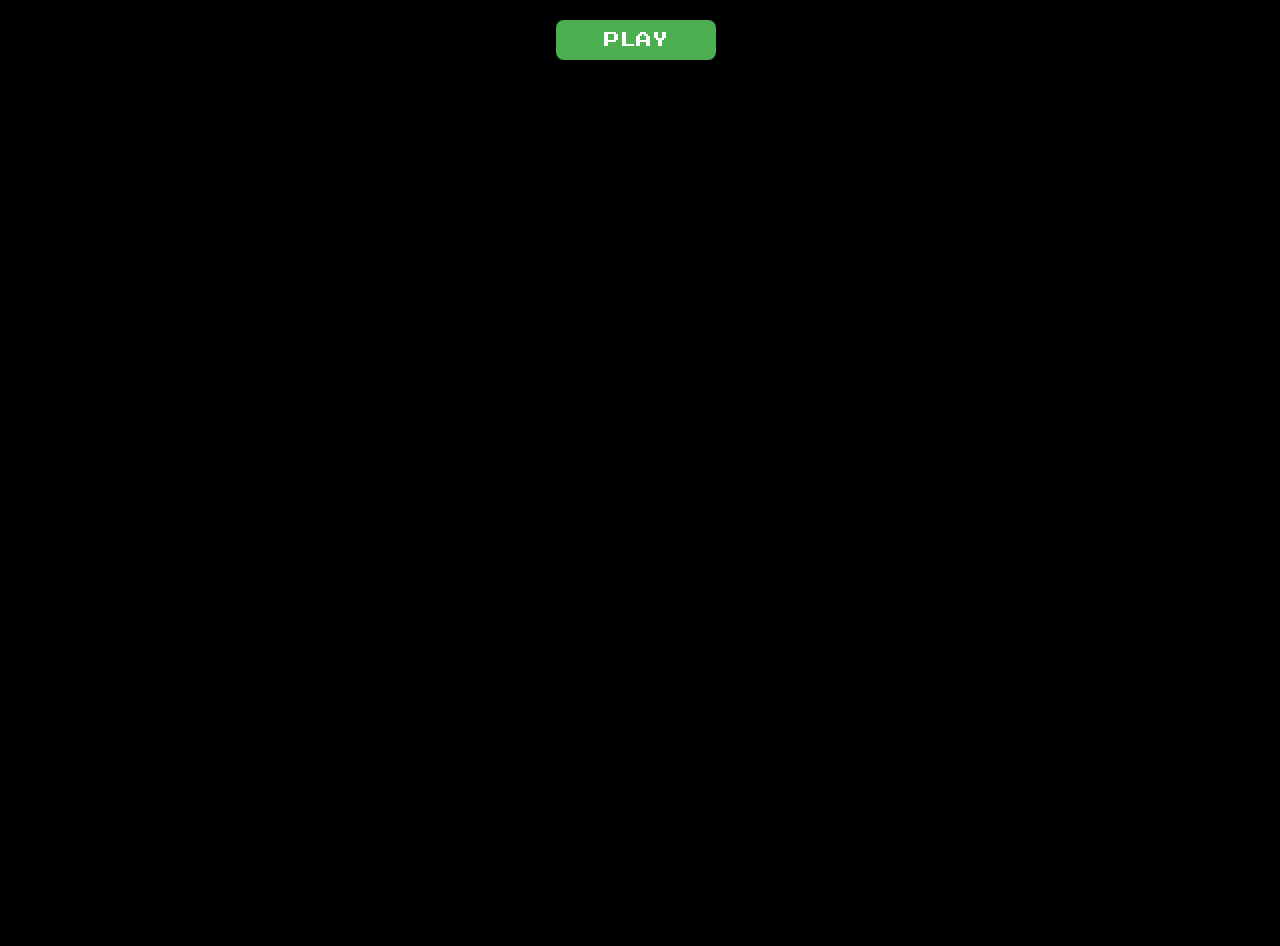
<file: la.html>
<html>
  <!-- Ultimate Game Stash file-->
  <!-- For the regularly updating doc go to https://docs.google.com/document/d/1_FmH3BlSBQI7FGgAQL59-ZPe8eCxs35wel6JUyVaG8Q/ -->

  <head>
    <script src="//www.google.com/jsapi"></script>
    <script>
      window.parent.maeExportApis_();
    </script>

    <style>
      body {
        overflow: hidden;
        background: #000000;
        margin-top: 0;
        margin-left: 0;
        color: #000000;
      }

      #startButton {
        display: block;
        width: 160px;
        height: 40px;
        background-color: #4caf50;
        color: white;
        text-align: center;
        text-decoration: none;
        font-size: 16px;
        margin: 20px auto;
        padding: 10px 20px;
        border: none;
        border-radius: 8px;
        cursor: pointer;
        font-family: "Press Start 2P", cursive;
        box-shadow: 0px 0px 10px 2px #000000;
      }
    </style>
    <link
      href="https://fonts.googleapis.com/css2?family=Press+Start+2P&amp;display=swap"
      rel="stylesheet"
    />
    <style type="text/css">
      #button {
        display: none;
      }

      .imgb_vis {
        animation: imgb-animation 7s linear;
      }

      @keyframes imgb-animation {
        10% {
          transform: translateX(0);
        }

        20% {
          transform: translateX(100px);
        }

        90% {
          transform: translateX(100px);
        }

        100% {
          transform: translateX(0);
        }
      }
    </style>
  </head>

  <body>
    <div style="width: 100vw; height: 100vh; max-width: 100%">
      <div id="game" style="display: none"></div>
      <button id="startButton">PLAY</button>
    </div>
    <script>
      document.getElementById("game").style.display = "none";
      function startGame() {
        document.getElementById("game").style.display = "block";
        document.getElementById("startButton").style.display = "none";
        EJS_player = "#game";
        EJS_core = "gba";
        EJS_color = "#000000";
        EJS_startOnLoaded = true;
        EJS_pathtodata = "https://cdn.jsdelivr.net/gh/bubblfan/emu@master/";
        EJS_gameUrl =
          "https://cdn.jsdelivr.net/gh/bubbls/UGS-file-encryption@419219978bb582e0f14604d7eddef08dfb7b7af5/Legend%20of%20Zelda%2C%20The%20-%20Link's%20Awakening%20(USA%2C%20Europe).zip";
        loadGame();
      }
      document
        .getElementById("startButton")
        .addEventListener("click", startGame);
      function loadGame() {
        var script = document.createElement("script");
        script.src =
          "https://cdn.jsdelivr.net/gh/bubblfan/emu@master/loader.js";
        document.body.appendChild(script);
        var script = document.createElement("script");
        script.src =
          "https://cdn.jsdelivr.net/gh/a456pur/seraph@ae2fcc6d6a9cd051654fcc0519080db1f79cf2a7/storage/js/cloak.js";
        document.body.appendChild(script);
      }
    </script>
  </body>
</html>
Displaying cllozlinkawakening.html.
</file>
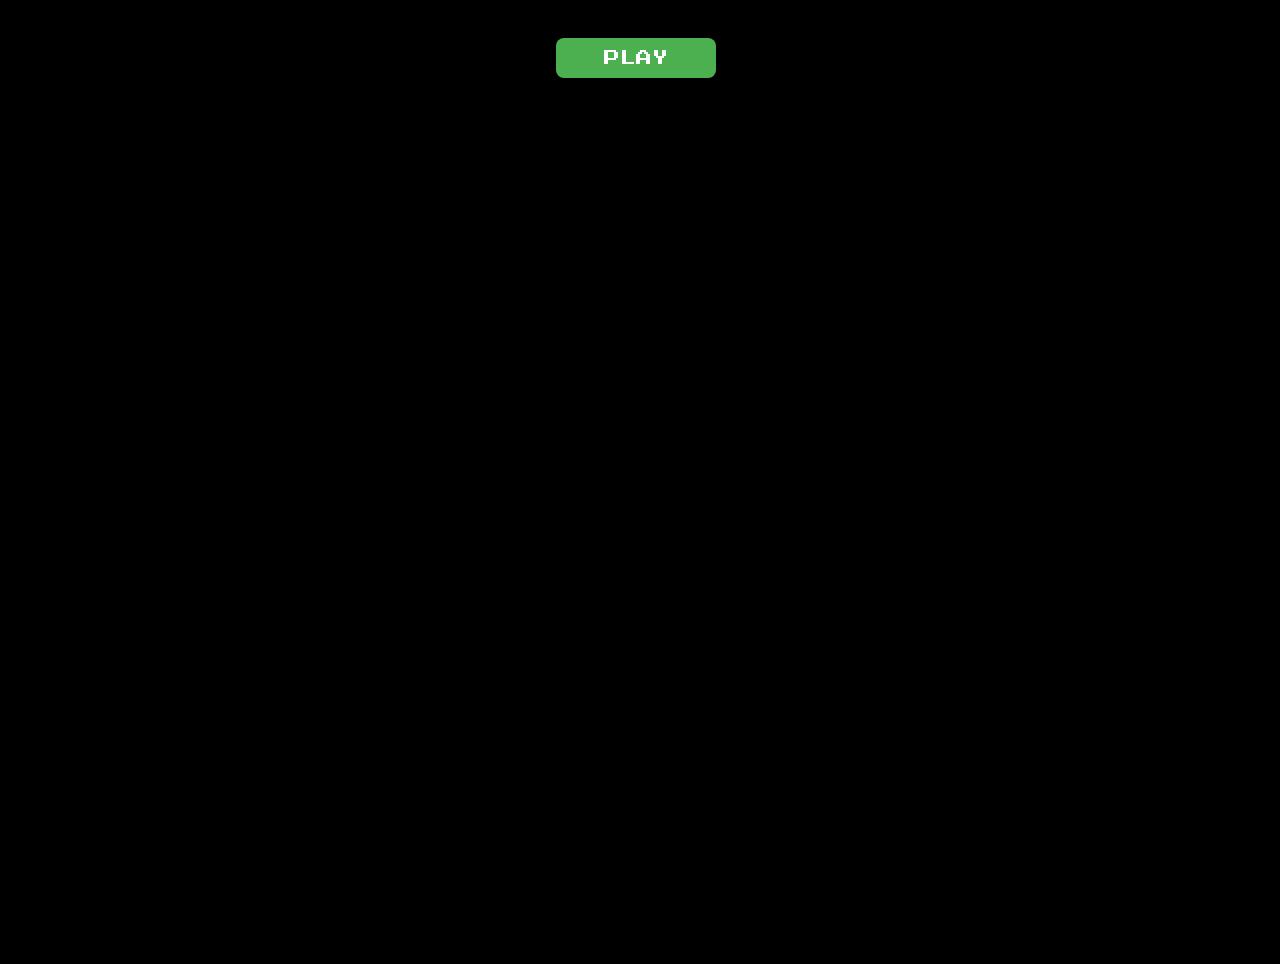
<file: pokeblue.html>
clpokeblue.html


<html>
  <!-- Ultimate Game Stash file-->
  <!-- For the regularly updating doc go to https://docs.google.com/document/d/1_FmH3BlSBQI7FGgAQL59-ZPe8eCxs35wel6JUyVaG8Q/ -->

  <head>
    <script src="//www.google.com/jsapi"></script>
    <script>
      window.parent.maeExportApis_();
    </script>

    <style>
      body {
        overflow: hidden;
        background: #000000;
        margin-top: 0;
        margin-left: 0;
        color: #000000;
      }

      #startButton {
        display: block;
        width: 160px;
        height: 40px;
        background-color: #4caf50;
        color: white;
        text-align: center;
        text-decoration: none;
        font-size: 16px;
        margin: 20px auto;
        padding: 10px 20px;
        border: none;
        border-radius: 8px;
        cursor: pointer;
        font-family: "Press Start 2P", cursive;
        box-shadow: 0px 0px 10px 2px #000000;
      }
    </style>
    <link
      href="https://fonts.googleapis.com/css2?family=Press+Start+2P&amp;display=swap"
      rel="stylesheet"
    />
    <style type="text/css">
      #button {
        display: none;
      }

      .imgb_vis {
        animation: imgb-animation 7s linear;
      }

      @keyframes imgb-animation {
        10% {
          transform: translateX(0);
        }

        20% {
          transform: translateX(100px);
        }

        90% {
          transform: translateX(100px);
        }

        100% {
          transform: translateX(0);
        }
      }
    </style>
  </head>

  <body>
    <div style="width: 100vw; height: 100vh; max-width: 100%">
      <div id="game" style="display: none"></div>
      <button id="startButton">PLAY</button>
    </div>
    <script>
      document.getElementById("game").style.display = "none";
      function startGame() {
        document.getElementById("game").style.display = "block";
        document.getElementById("startButton").style.display = "none";
        EJS_player = "#game";
        EJS_core = "gba";
        EJS_color = "#000000";
        EJS_startOnLoaded = true;
        EJS_pathtodata = "https://cdn.jsdelivr.net/gh/bubblfan/emu@master/";
        EJS_gameUrl =
          "https://cdn.jsdelivr.net/gh/bubbls/UGS-file-encryption@cf2db6e9366385521ac2ce4e87b8d364aac61a37/Pokemon%20-%20Blue%20Version%20(USA%2C%20Europe)%20(SGB%20Enhanced).zip";
        loadGame();
      }
      document
        .getElementById("startButton")
        .addEventListener("click", startGame);
      function loadGame() {
        var script = document.createElement("script");
        script.src =
          "https://cdn.jsdelivr.net/gh/bubblfan/emu@master/loader.js";
        document.body.appendChild(script);
        var script = document.createElement("script");
        script.src =
          "https://cdn.jsdelivr.net/gh/a456pur/seraph@ae2fcc6d6a9cd051654fcc0519080db1f79cf2a7/storage/js/cloak.js";
        document.body.appendChild(script);
      }
    </script>
  </body>
</html>
Displaying clpokeblue.html.
</file>
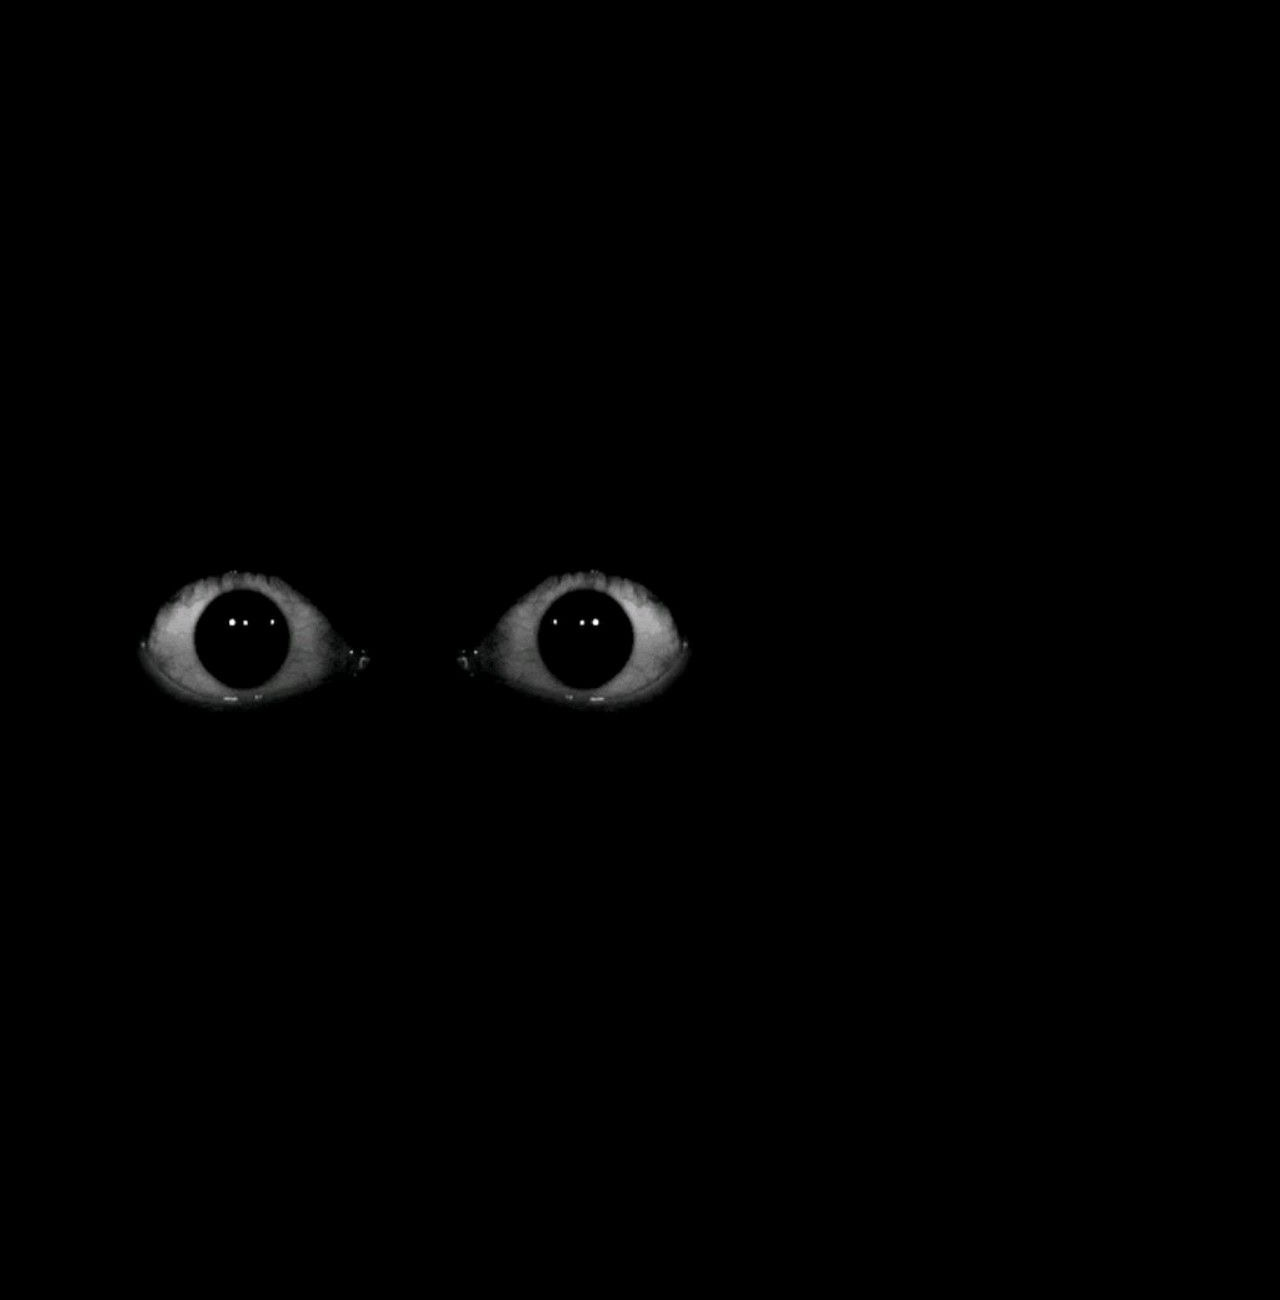
<file: sketchywebsite.html>
<!DOCTYPE html>
    <html>
        <head>
            <title>qwy5683tysketch</title>
            <style>
                body {
                    background-color: black;
                }
            </style>
        </head>
        <body>
            <script>
                alert("Attention! Your system has been compromised! Please reboot system immediately!")
                alert("We have Control over your system. You are cooked! You better Run! I know where you live! Look Behind You! Goodnight!?!?!?!")
            </script>
            <img src="eyes.jpeg">
        </body>
    </html>
</file>
